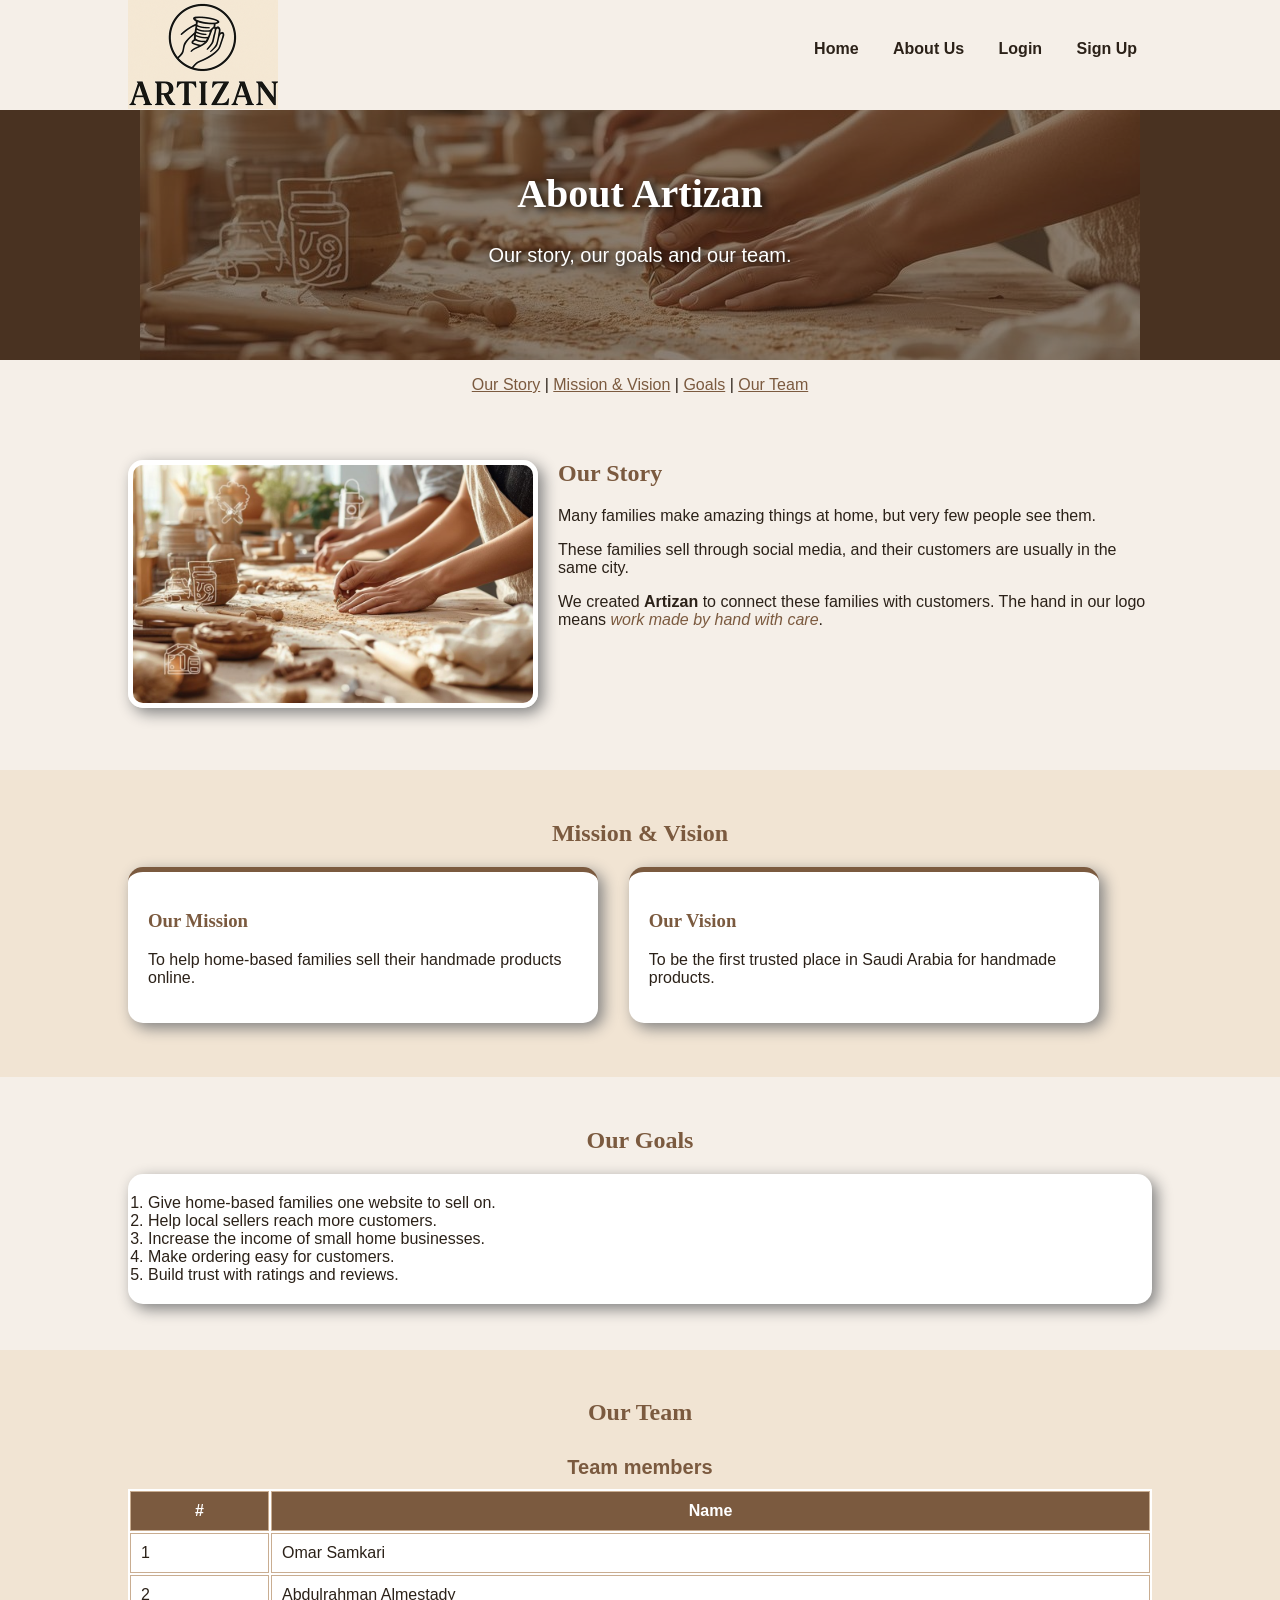
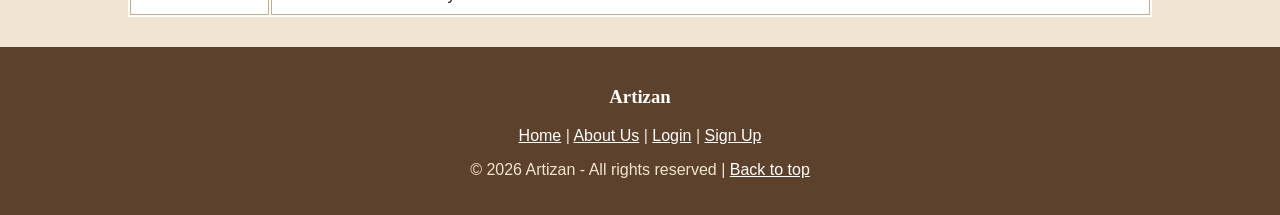
<file: about.html>
<!DOCTYPE html>
<html lang="en">
<head>
  <meta charset="UTF-8">
  <title>Artizan - About Us</title>

  <link rel="stylesheet" type="text/css" href="style.css">

  <!-- styles only for this page -->
  <style type="text/css">
    .banner {
      background-image: url(workshop.jpg);
    }
    .photo {
      float: left;
      margin-right: 20px;
      border: 5px solid white;
      border-radius: 15px;
      box-shadow: 5px 5px 15px gray;
    }
    .half {
      width: 42%;
      float: left;
      margin-right: 3%;
      border-top: 5px solid #7b5a3f;
    }
    .boxes {
      height: 180px;
    }
    .tall {
      height: 280px;
    }
  </style>

  <!--  java script file -->
    <script src="script.js"></script>


</head>
<body>

  <header>
    <div class="content">
      <div class="logo">
        <!-- click the logo to go to about us page -->
        <a href="about.html">
          <img src="logo.png" alt="Artizan logo" width="150" height="109">
        </a>
      </div>

      <nav class="menu">
        <ul>
          <li><a href="home.html">Home</a></li>
          <li>
            <a href="about.html">About Us</a>
            <ul>
              <li><a href="about.html#story">Our Story</a></li>
              <li><a href="about.html#goals">Our Goals</a></li>
              <li><a href="about.html#team">Our Team</a></li>
            </ul>
          </li>
          <li><a href="login.html">Login</a></li>
          <li><a href="signup.html">Sign Up</a></li>
        </ul>
      </nav>
    </div>
  </header>

  <!-- big photo at the top -->
  <div class="banner" id="top" onclick="changeLoginBanner()">
    <div class="layer"></div>
    <div class="content banner-text">
      <h1 id="bannerTitle">About Artizan</h1>
      <p id="bannerLine">Our story, our goals and our team.</p>
    </div>
  </div>

  <!-- links to jump to each part of the page -->
  <p class="center">
    <a href="#story">Our Story</a> |
    <a href="#mission">Mission &amp; Vision</a> |
    <a href="#goals">Goals</a> |
    <a href="#team">Our Team</a>
  </p>

  <!-- our story part -->
  <section class="part" id="story">
    <article class="content tall">
      <img class="photo" src="workshop.jpg" alt="Artisans working in a home workshop" width="400" height="238">
      <h2>Our Story</h2>
      <p>Many families make amazing things at home, but very few people see them.</p>
      <p>These families sell through social media, and their customers are usually in the same city.</p>
      <!-- i used inline css here -->
      <p>We created <strong>Artizan</strong> to connect these families with customers. The hand in our logo means <em style="color: #7b5a3f;">work made by hand with care</em>.</p>
    </article>
  </section>

  <!-- mission and vision part -->
  <section class="part light" id="mission">
    <div class="content">
      <h2 class="center">Mission &amp; Vision</h2>
      <div class="boxes">
      <article class="box half">
        <h3>Our Mission</h3>
        <p>To help home-based families sell their handmade products online.</p>
      </article>
      <article class="box half">
        <h3>Our Vision</h3>
        <p>To be the first trusted place in Saudi Arabia for handmade products.</p>
      </article>
      </div>
    </div>
  </section>

  <!-- our goals -->
  <section class="part" id="goals">
    <div class="content">
      <h2 class="center">Our Goals</h2>
      <ol class="box">
        <li>Give home-based families one website to sell on.</li>
        <li>Help local sellers reach more customers.</li>
        <li>Increase the income of small home businesses.</li>
        <li>Make ordering easy for customers.</li>
        <li>Build trust with ratings and reviews.</li>
      </ol>
    </div>
  </section>

  <!-- team members -->
  <section class="part light" id="team">
    <div class="content">
      <h2 class="center">Our Team</h2>
      <table>
        <caption>Team members</caption>
        <thead>
          <tr>
            <th>#</th>
            <th>Name</th>
          </tr>
        </thead>
        <tbody>
          <tr>
            <td>1</td>
            <td>Omar Samkari</td>
          </tr>
          <tr>
            <td>2</td>
            <td>Abdulrahman Almestady</td>
          </tr>
        </tbody>
      </table>
    </div>
  </section>

  <footer>
    <h3>Artizan</h3>
    <p>
      <a href="home.html">Home</a> |
      <a href="about.html">About Us</a> |
      <a href="login.html">Login</a> |
      <a href="signup.html">Sign Up</a>
    </p>
    <p>&copy; 2026 Artizan - All rights reserved | <a href="#top">Back to top</a></p>
  </footer>

</body>
</html>
</file>
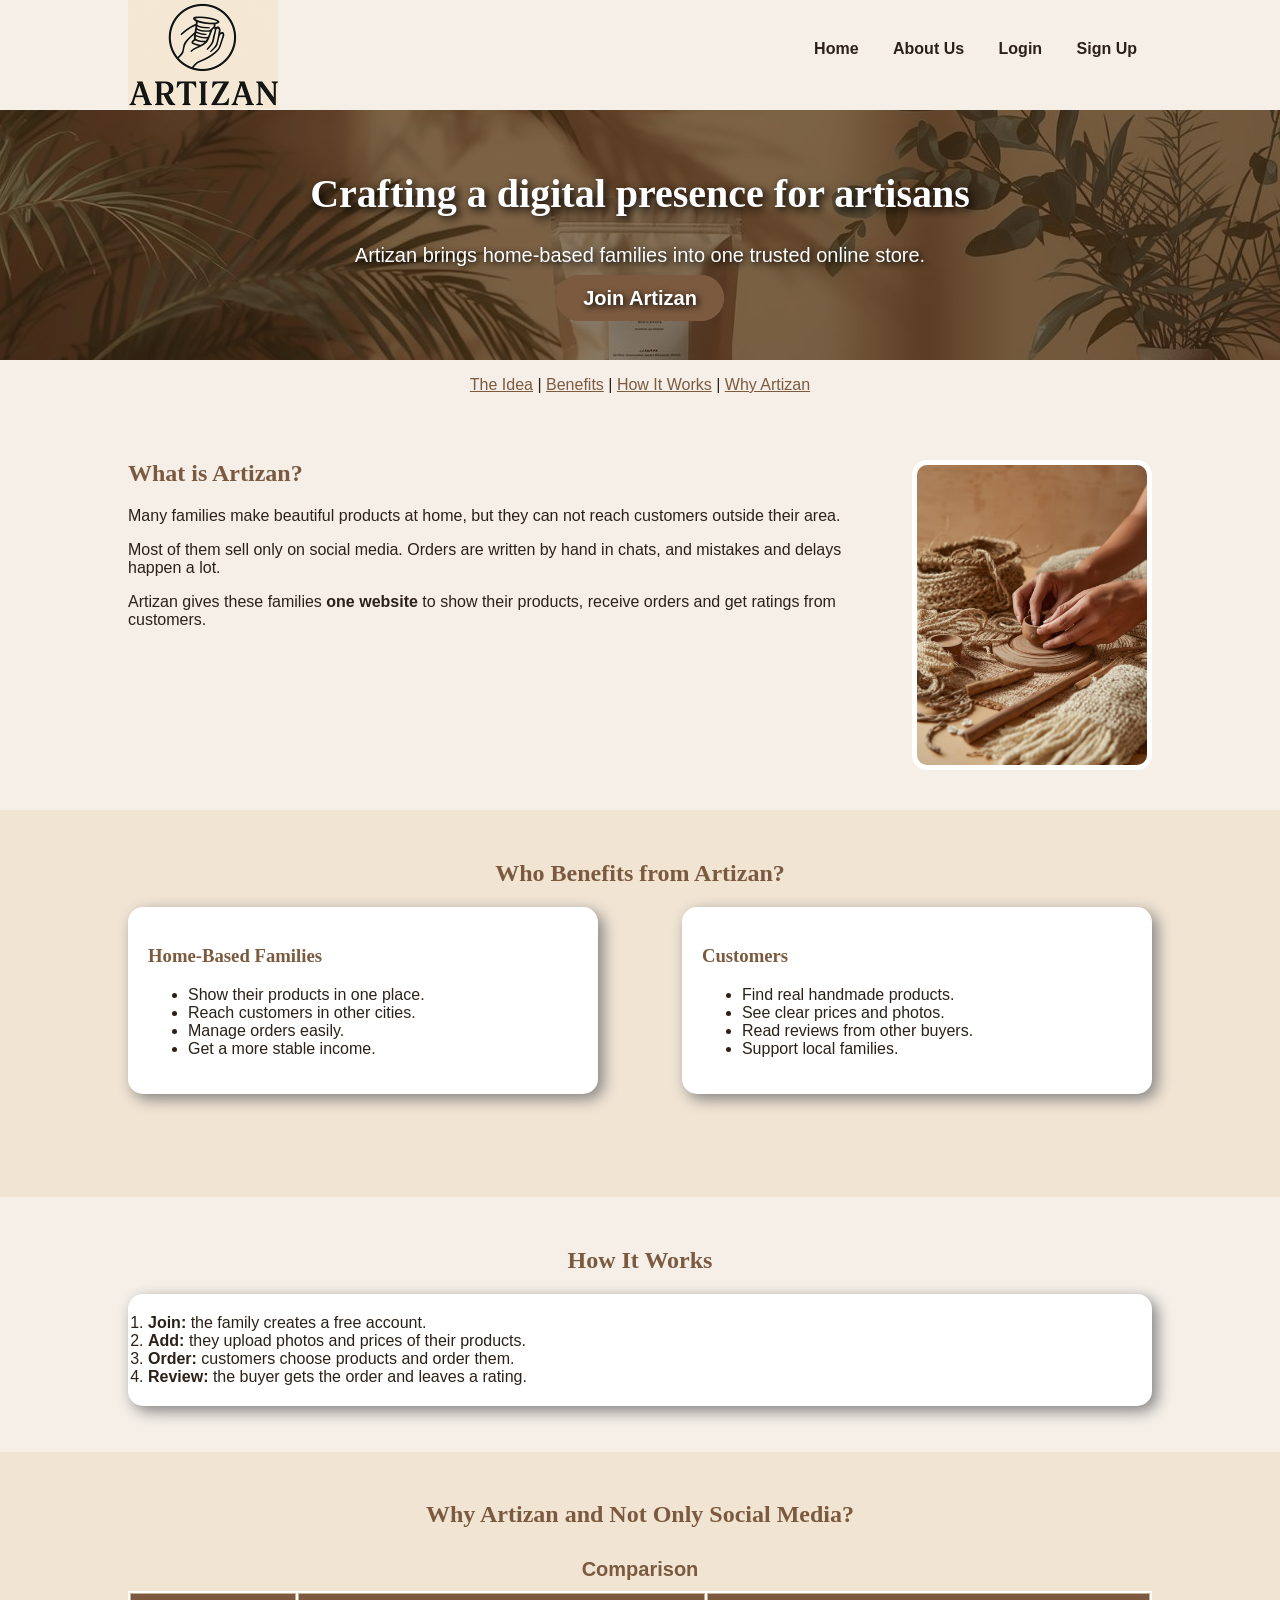
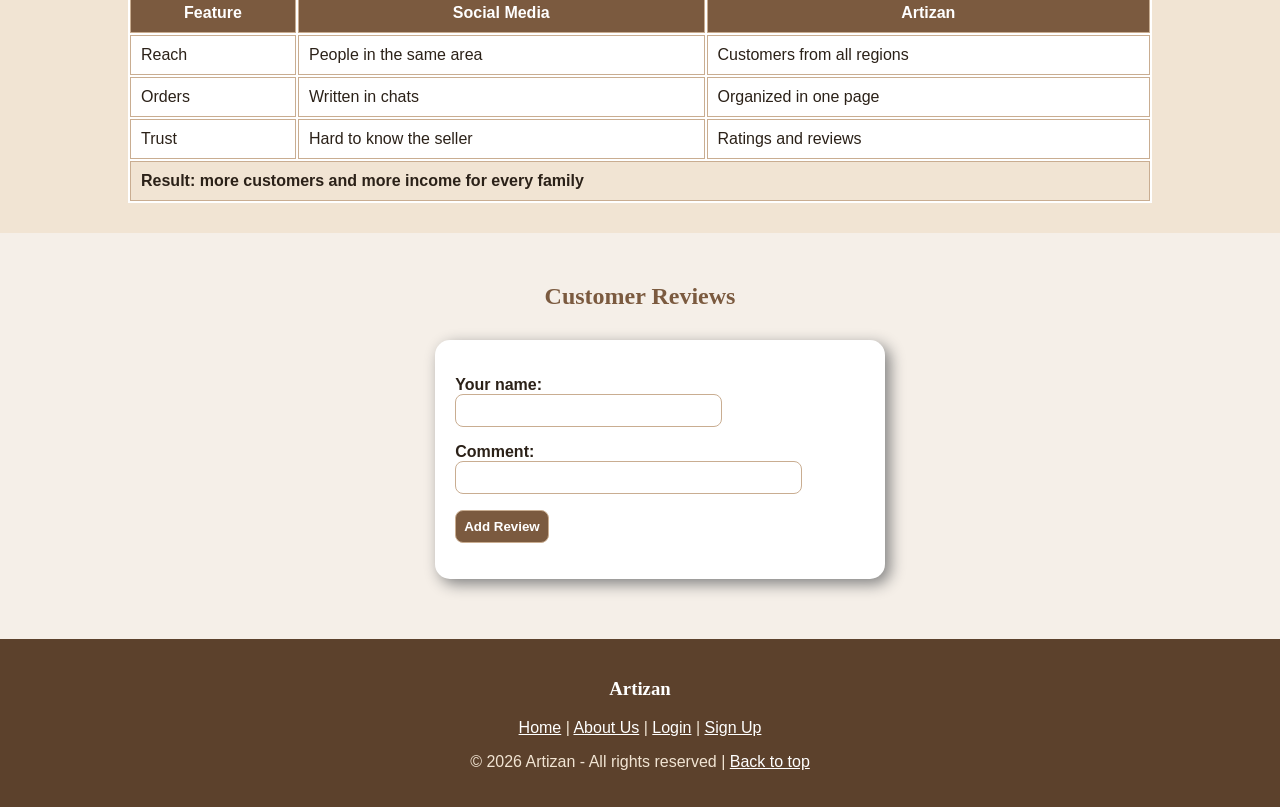
<file: home.html>
<!DOCTYPE html>
<html lang="en">
<head>
  <meta charset="UTF-8">
  <title>Artizan - Home</title>
  <meta name="description" content="Online store for home-based families">
  <meta name="keywords" content="handmade, artisans, home-based families">
  <meta name="author" content="Omar Samkari, Abdulrahman Almestady">

  <link rel="stylesheet" type="text/css" href="style.css">

  <!-- styles only for this page -->
  <style type="text/css">
    .left {
      float: left;
      width: 42%;
    }
    .right {
      float: right;
      width: 42%;
    }
    .boxes {
      height: 260px;
    }
    .tall {
      height: 320px;
    }
    .photo {
      float: right;
      margin-left: 20px;
      border: 5px solid white;
      border-radius: 15px;
    }
  </style>

  <script>
  function addReview() {
    //what the user write
    var name = document.getElementById("reviewName").value;
    var text = document.getElementById("reviewText").value;

    // check that the fields are not empty
    if (name == "" || text == "") {
      document.getElementById("reviewMessage").innerHTML = "Please write your name and your comment.";
      document.getElementById("reviewMessage").style.color = "red";    

    } else {
      // add a new box to the page 
      document.getElementById("reviewList").innerHTML += "<div class='box'><h3>" + name + "</h3><p>" + text + "</p></div>";

      // show a message 
      document.getElementById("reviewMessage").innerHTML = "Thank you for your review!";
      document.getElementById("reviewMessage").style.color = "green";  
      document.getElementById("reviewName").value = "";
      document.getElementById("reviewText").value = "";
    }
  }
</script>
</head>
<body>

  <header>
    <div class="content">
      <div class="logo">
        <!-- click the logo to go to about us page -->
        <a href="about.html">
          <img src="logo.png" alt="Artizan logo" width="150" height="109">
        </a>
      </div>

      <nav class="menu">
        <ul>
          <li><a href="home.html">Home</a></li>
          <li>
            <a href="about.html">About Us</a>
            <ul>
              <li><a href="about.html#story">Our Story</a></li>
              <li><a href="about.html#goals">Our Goals</a></li>
              <li><a href="about.html#team">Our Team</a></li>
            </ul>
          </li>
          <li><a href="login.html">Login</a></li>
          <li><a href="signup.html">Sign Up</a></li>
        </ul>
      </nav>
    </div>
  </header>

  <!-- big photo at the top -->
  <div class="banner" id="top">
    <div class="layer"></div>
    <div class="content banner-text">
      <h1>Crafting a digital presence for artisans</h1>
      <p>Artizan brings home-based families into one trusted online store.</p>
      <p><a href="signup.html" class="button">Join Artizan</a></p>
    </div>
  </div>

  <!-- links to jump to each part of the page -->
  <p class="center">
    <a href="#idea">The Idea</a> |
    <a href="#benefits">Benefits</a> |
    <a href="#how">How It Works</a> |
    <a href="#compare">Why Artizan</a>
  </p>

  <!-- the idea part -->
  <section class="part" id="idea">
    <article class="content tall">
      <img class="photo" src="pottery.jpg" alt="Making a clay cup by hand" width="230" height="300">
      <h2>What is Artizan?</h2>
      <p>Many families make beautiful products at home, but they can not reach customers outside their area.</p>
      <p>Most of them sell only on social media. Orders are written by hand in chats, and mistakes and delays happen a lot.</p>
      <p>Artizan gives these families <strong>one website</strong> to show their products, receive orders and get ratings from customers.</p>
    </article>
  </section>

  <!-- benefits part -->
  <section class="part light" id="benefits">
    <div class="content">
      <h2 class="center">Who Benefits from Artizan?</h2>
      <div class="boxes">
      <article class="box left">
        <h3>Home-Based Families</h3>
        <ul>
          <li>Show their products in one place.</li>
          <li>Reach customers in other cities.</li>
          <li>Manage orders easily.</li>
          <li>Get a more stable income.</li>
        </ul>
      </article>
      <article class="box right">
        <h3>Customers</h3>
        <ul>
          <li>Find real handmade products.</li>
          <li>See clear prices and photos.</li>
          <li>Read reviews from other buyers.</li>
          <li>Support local families.</li>
        </ul>
      </article>
      </div>
    </div>
  </section>

  <!-- how it works steps -->
  <section class="part" id="how">
    <div class="content">
      <h2 class="center">How It Works</h2>
      <ol class="box">
        <li><strong>Join:</strong> the family creates a free account.</li>
        <li><strong>Add:</strong> they upload photos and prices of their products.</li>
        <li><strong>Order:</strong> customers choose products and order them.</li>
        <li><strong>Review:</strong> the buyer gets the order and leaves a rating.</li>
      </ol>
    </div>
  </section>

  <!-- compare table -->
  <section class="part light" id="compare">
    <div class="content">
      <h2 class="center">Why Artizan and Not Only Social Media?</h2>
      <table>
        <caption>Comparison</caption>
        <thead>
          <tr>
            <th>Feature</th>
            <th>Social Media</th>
            <th>Artizan</th>
          </tr>
        </thead>
        <tfoot>
          <tr>
            <td colspan="3">Result: more customers and more income for every family</td>
          </tr>
        </tfoot>
        <tbody>
          <tr>
            <td>Reach</td>
            <td>People in the same area</td>
            <td>Customers from all regions</td>
          </tr>
          <tr>
            <td>Orders</td>
            <td>Written in chats</td>
            <td>Organized in one page</td>
          </tr>
          <tr>
            <td>Trust</td>
            <td>Hard to know the seller</td>
            <td>Ratings and reviews</td>
          </tr>
        </tbody>
      </table>
    </div>
  </section>

  <!-- customer reviews -->
<section class="part" id="reviews">
  <div class="content">
    <h2 class="center">Customer Reviews</h2>

    <form class="box form-box">
      <p>
        <label>Your name:<br>
          <input type="text" id="reviewName" size="30">
        </label>
      </p>
      <p>
        <label>Comment:<br>
          <input type="text" id="reviewText" size="40">
        </label>
      </p>
      <p>
        <input type="button" value="Add Review" class="button" onclick="addReview()">
      </p>
      <p id="reviewMessage"></p>
    </form>

    <!-- new reviews -->

    <div id="reviewList"></div>
  </div>

</section>

  <footer>
    <h3>Artizan</h3>
    <p>
      <a href="home.html">Home</a> |
      <a href="about.html">About Us</a> |
      <a href="login.html">Login</a> |
      <a href="signup.html">Sign Up</a>
    </p>
    <p>&copy; 2026 Artizan - All rights reserved | <a href="#top">Back to top</a></p>
  </footer>

</body>
</html>
</file>
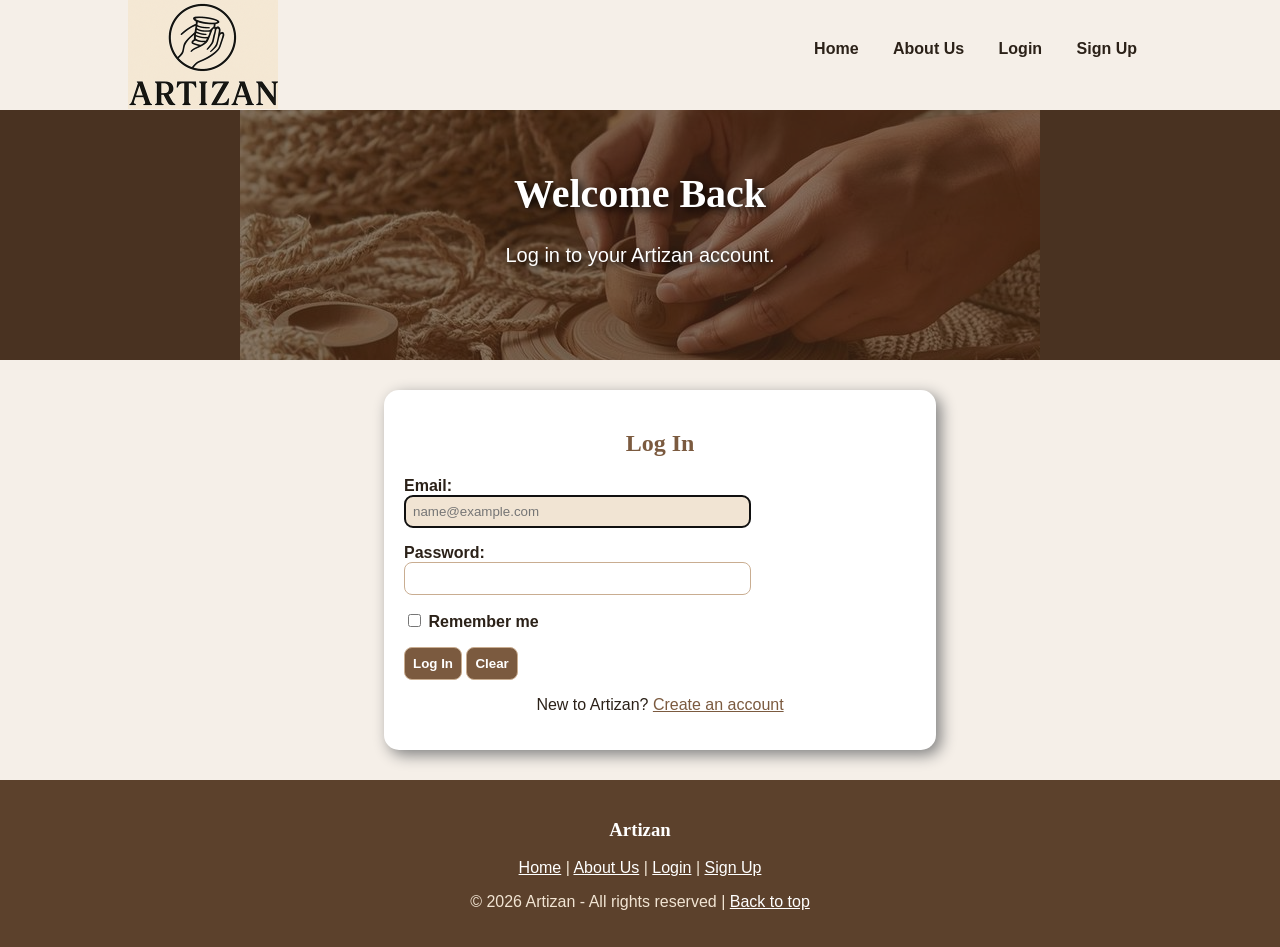
<file: login.html>
<!DOCTYPE html>
<html lang="en">
<head>
  <meta charset="UTF-8">
  <title>Artizan - Login</title>

  
  
  <!-- link with css file -->

  <link rel="stylesheet" type="text/css" href="style.css">

 
  <style type="text/css">
    .banner {
      background-image: url(pottery.jpg);
    }
  </style>

   <!--  java script file -->
    <script src="script.js"></script>


</head>
<body>

   <!-- header -->
  <header>
    <div class="content">
      <div class="logo">

        <!-- logo goes to about us -->

        <a href="about.html">
          <img src="logo.png" alt="Artizan logo" width="150" height="109">
        </a>
      </div>

      <nav class="menu">
        <ul>
          <li><a href="home.html">Home</a></li>
          <li>
            <a href="about.html">About Us</a>
            <ul>
              <li><a href="about.html#story">Our Story</a></li>
              <li><a href="about.html#goals">Our Goals</a></li>
              <li><a href="about.html#team">Our Team</a></li>
            </ul>
          </li>
          <li><a href="login.html">Login</a></li>
          <li><a href="signup.html">Sign Up</a></li>
        </ul>
      </nav>
    </div>
  </header>

  <!-- photo -->
  <div class="banner" id="top" onclick="changeLoginBanner()">
    <div class="layer"></div>
    <div class="content banner-text">
      <h1 id="bannerTitle">Welcome Back</h1>
      <p id="bannerLine">Log in to your Artizan account.</p>
    </div>
  </div>

  <!-- form -->
  <section class="box form-box">
    <h2 class="center">Log In</h2>

    <form name="loginForm" method="post" action="#" onsubmit="return validateLogin()">
      <p>
        <label>Email:<br>
          <input type="email" name="email" placeholder="name@example.com" size="40" autofocus >
        </label>
      </p>
      <p>
        <label>Password:<br>
          <input type="password" name="password" size="40" >
        </label>
      </p>
      <p>
        <input type="checkbox" name="remember" value="yes">
        <label>Remember me</label>
      </p>
      <p>
        <input type="submit" value="Log In" class="button">
        <input type="reset" value="Clear" class="button">
      </p>
    </form>

    <p class="center">New to Artizan? <a href="signup.html">Create an account</a></p>
  </section>

  <!-- footer -->
  <footer>
    <h3>Artizan</h3>
    <p>
      <a href="home.html">Home</a> |
      <a href="about.html">About Us</a> |
      <a href="login.html">Login</a> |
      <a href="signup.html">Sign Up</a>
    </p>
    <p>&copy; 2026 Artizan - All rights reserved | <a href="#top">Back to top</a></p>
  </footer>

 
 
</body>


</html>
</file>
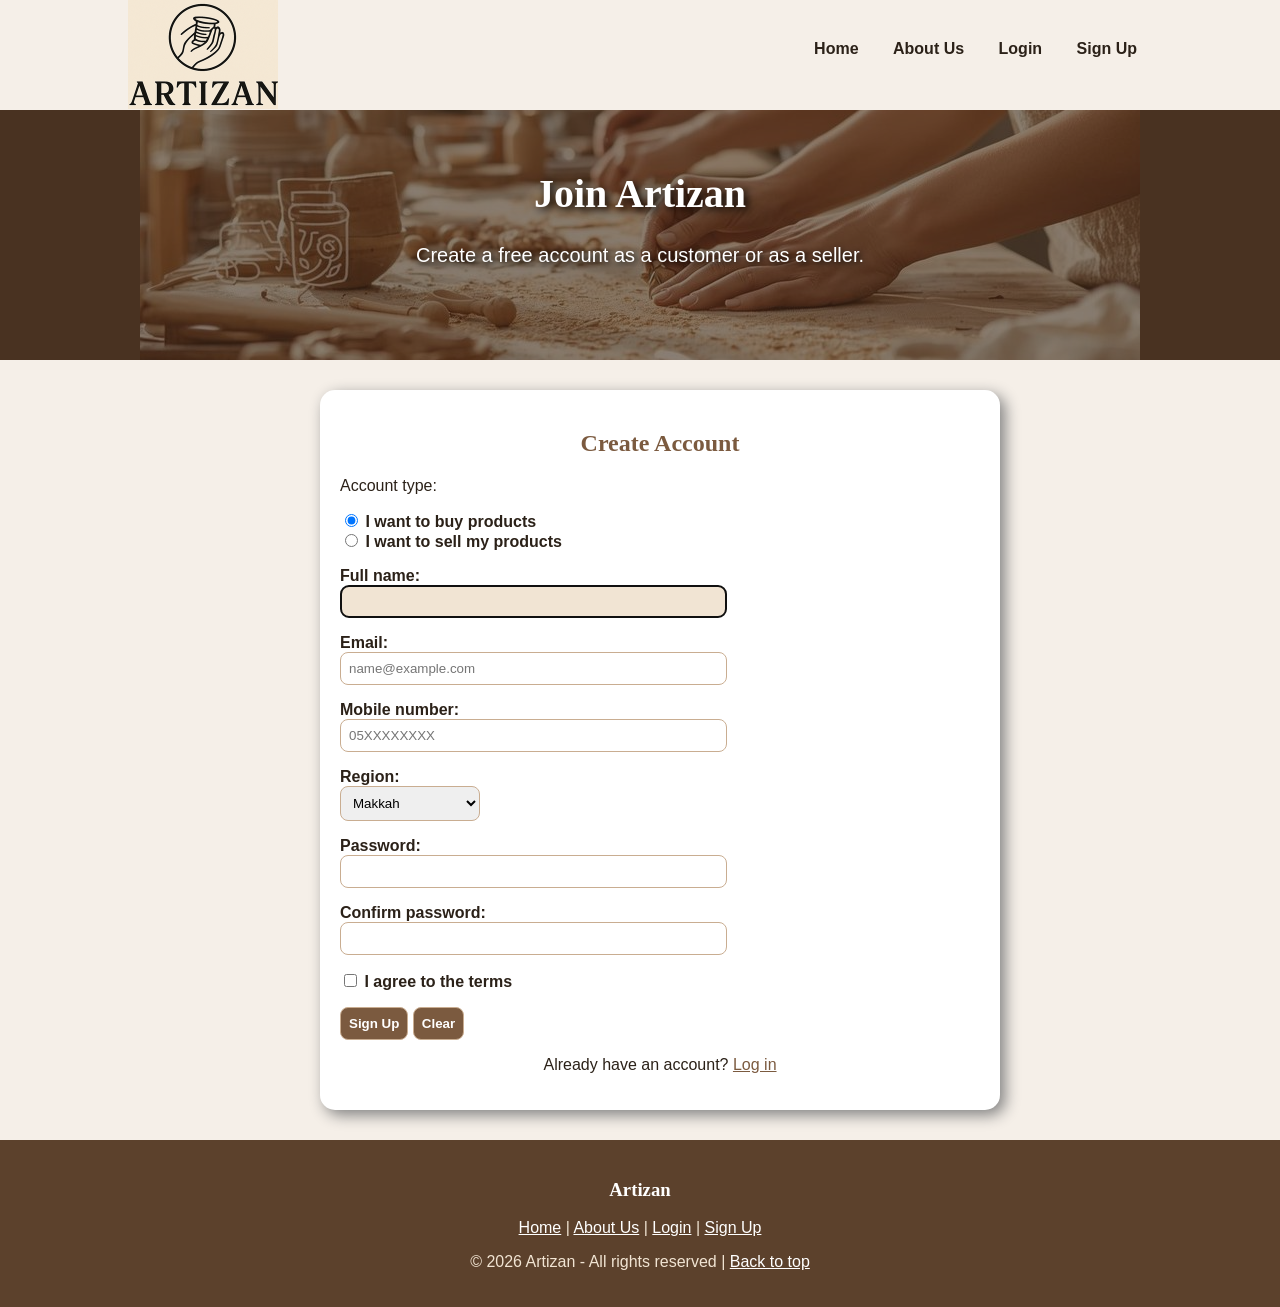
<file: signup.html>
<!DOCTYPE html>
<html lang="en">
<head>
  <meta charset="UTF-8">
  <title>Artizan - Sign Up</title>

  <!-- link with css file -->

  <link rel="stylesheet" type="text/css" href="style.css">

 
  <style type="text/css">
    .banner {
      background-image: url(workshop.jpg);
    }
    .form-box {
      width: 50%;
      margin-left: 25%;
    }
  </style>

  <!--  java script file -->
    <script src="script.js"></script>

</head>
<body>

  <!-- header -->
  <header>
    <div class="content">
      <div class="logo">
        <!-- logo goes to about us -->
        <a href="about.html">
          <img src="logo.png" alt="Artizan logo" width="150" height="109">
        </a>
      </div>

      <nav class="menu">
        <ul>
          <li><a href="home.html">Home</a></li>
          <li>
            <a href="about.html">About Us</a>
            <ul>
              <li><a href="about.html#story">Our Story</a></li>
              <li><a href="about.html#goals">Our Goals</a></li>
              <li><a href="about.html#team">Our Team</a></li>
            </ul>
          </li>
          <li><a href="login.html">Login</a></li>
          <li><a href="signup.html">Sign Up</a></li>
        </ul>
      </nav>
    </div>
  </header>

 <!-- photo -->
 <div class="banner" id="top" onclick="changeLoginBanner()">
    <div class="layer"></div>
    <div class="content banner-text">
      <h1 id="bannerTitle">Join Artizan</h1>
      <p id="bannerLine">Create a free account as a customer or as a seller.</p>
    </div>
  </div>

  <!-- form -->
  <section class="box form-box">
    <h2 class="center">Create Account</h2>

    <form name="signupForm" method="post" action="#" onsubmit="return validateSignup()">
      <p>Account type:</p>
      <p>
        <input type="radio" name="type" value="customer" checked>
        <label>I want to buy products</label><br>
        <input type="radio" name="type" value="seller">
        <label>I want to sell my products</label>
      </p>

      <p>
        <label>Full name:<br>
          <input type="text" name="name" size="45" maxlength="50" autofocus required>
        </label>
      </p>
      <p>
        <label>Email:<br>
          <input type="email" name="email" placeholder="name@example.com" size="45" required>
        </label>
      </p>
      <p>
        <label>Mobile number:<br>
          <input type="tel" name="phone" placeholder="05XXXXXXXX" pattern="05[0-9]{8}" size="45" required>
        </label>
      </p>
      <p>
        <label>Region:<br>
          <select name="region">
            <option>Makkah</option>
            <option>Riyadh</option>
            <option>Eastern Province</option>
            <option>Madinah</option>
            <option>Other</option>
          </select>
        </label>
      </p>
      <p>
        <label>Password:<br>
          <input type="password" name="password" size="45" >
        </label>
      </p>
      <p>
        <label>Confirm password:<br>
          <input type="password" name="password2" size="45">
        </label>
      </p>
      <p>
        <input type="checkbox" name="terms" value="yes" required>
        <label>I agree to the terms</label>
      </p>
      <p>
        <input type="submit" value="Sign Up" class="button">
        <input type="reset" value="Clear" class="button">
      </p>
    </form>

    <p class="center">Already have an account? <a href="login.html">Log in</a></p>
  </section>

  <!-- footer -->
  <footer>
    <h3>Artizan</h3>
    <p>
      <a href="home.html">Home</a> |
      <a href="about.html">About Us</a> |
      <a href="login.html">Login</a> |
      <a href="signup.html">Sign Up</a>
    </p>
    <p>&copy; 2026 Artizan - All rights reserved | <a href="#top">Back to top</a></p>
  </footer>

</body>
</html>
</file>
<file: style.css>
/* style for all pages */

body {
  margin: 0;
  font-family: Arial, Helvetica, sans-serif;
  background-color: #f5efe8;
  color: #2b2118;
}

h1, h2, h3 {
  font-family: Georgia, serif;
  color: #7b5a3f;
}

a {
  color: #7b5a3f;
}

/* link hover */
a:hover {
  color: #c9ad91;
}

/* general classes */
.content {
  width: 80%;
  margin-left: 10%;
}

.part {
  padding: 30px 0;
}

.light {
  background-color: #f1e4d3;
}

.center {
  text-align: center;
}

.button {
  background-color: #7b5a3f;
  color: white;
  padding: 10px 25px;
  border: 2px solid #7b5a3f;
  border-radius: 30px;
  text-decoration: none;
  font-weight: bold;
}

.button:hover {
  background-color: #5c412c;
  color: white;
}

.box {
  background-color: white;
  padding: 20px;
  border-radius: 15px;
  box-shadow: 5px 5px 15px gray;
}

/* header */
header {
  background-color: #f5efe8;
  height: 110px;
}

.logo {
  float: left;
}

/* menu */
.menu {
  float: right;
  margin-top: 40px;
}

.menu ul {
  list-style: none;
  margin: 0;
  padding: 0;
}

.menu li {
  display: inline;
  position: relative;
}

.menu a {
  padding: 8px 15px;
  color: #2b2118;
  font-weight: bold;
  text-decoration: none;
}

.menu a:hover {
  background-color: #f1e4d3;
}

/* hide small menu */
.menu li ul {
  display: none;
  position: absolute;
  top: 25px;
  left: 0;
  width: 150px;
  background-color: white;
  border-top: 3px solid #7b5a3f;
  z-index: 10;
}

.menu li ul a {
  display: block;
}

/* show small menu */
.menu li:hover ul {
  display: block;
}

/* big photo with layers */
.banner {
  position: relative;
  height: 250px;
  background-image: url(products.jpg);
  background-position: center;
  background-repeat: no-repeat;
  background-color: #5c412c;
}

.layer {
  position: absolute;
  top: 0;
  left: 0;
  width: 100%;
  height: 100%;
  background-color: rgba(60, 40, 25, 0.6);
  z-index: 1;
}

.banner-text {
  position: relative;
  z-index: 2;
  padding-top: 60px;
  color: white;
  text-align: center;
  font-size: 20px;
  text-shadow: 2px 2px 6px black;
}

.banner-text h1 {
  color: white;
  margin-top: 0;
  font-size: 40px;
  text-shadow: 3px 3px 8px black;
}

/* table */
table {
  width: 100%;
  background-color: white;
}

caption {
  font-size: 20px;
  font-weight: bold;
  color: #7b5a3f;
  padding: 10px;
}

th, td {
  border: 1px solid #c9ad91;
  padding: 10px;
}

th {
  background-color: #7b5a3f;
  color: white;
}

tfoot td {
  background-color: #f1e4d3;
  font-weight: bold;
}

/* forms */
.form-box {
  width: 40%;
  margin-top: 30px;
  margin-bottom: 30px;
  margin-left: 30%;
}

.form-box label {
  font-weight: bold;
}

.form-box input, .form-box select {
  padding: 8px;
  border: 1px solid #c9ad91;
  border-radius: 8px;
}

input:focus {
  background-color: #f1e4d3;
}

/* footer */
footer {
  background-color: #5c412c;
  color: #f1e4d3;
  padding: 20px 0;
  text-align: center;
}

footer h3, footer a {
  color: white;
}
</file>
